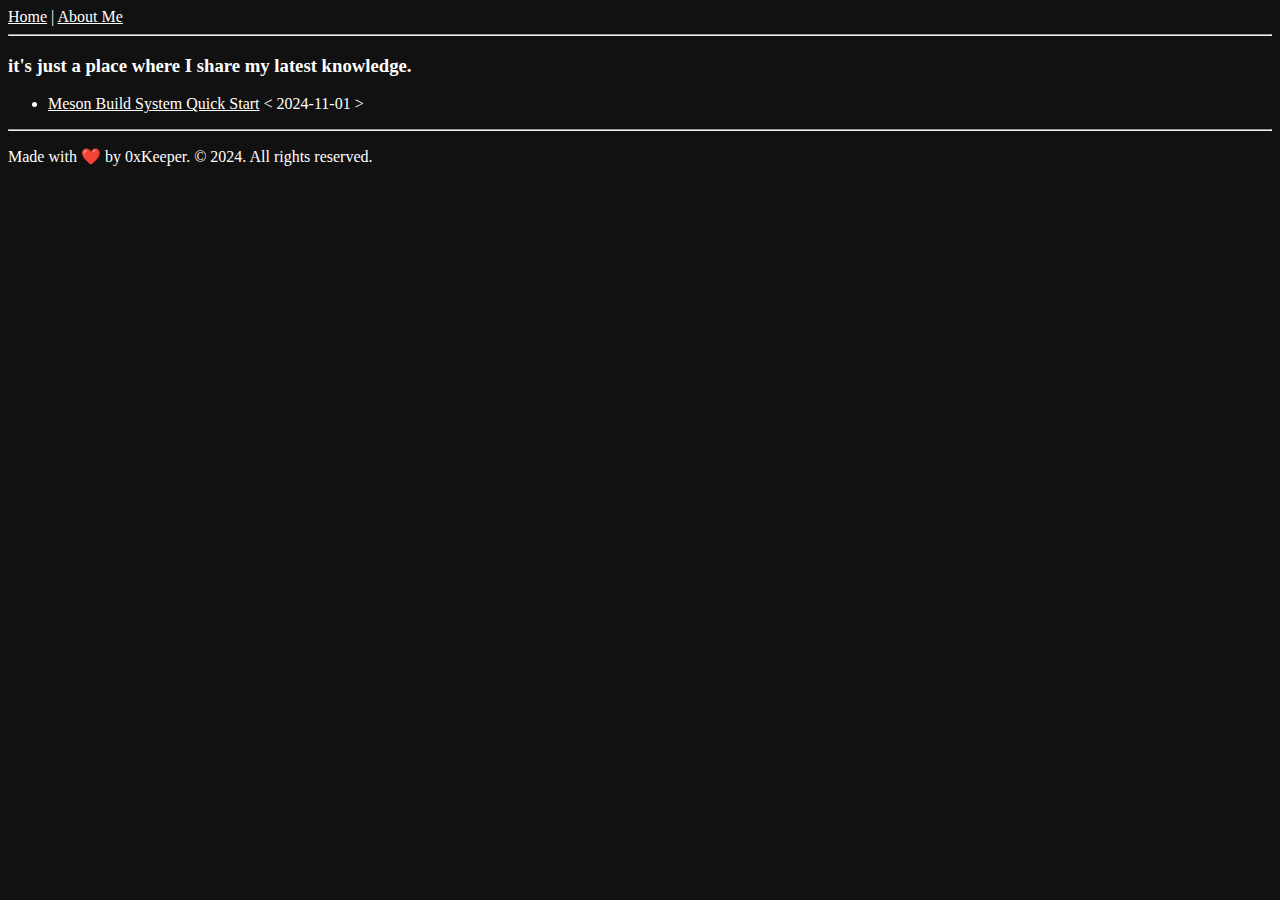
<file: index.html>
<!doctype html><html lang=en><head><meta charset=UTF-8><meta content="width=device-width,initial-scale=1.0" name=viewport><title>0xkeeper.log</title><style>a:link{color:#fff}a:visited{color:#a0a0a0}a:hover,a:active{color:#fff}pre{padding:.5rem;overflow:scroll}pre table{border-collapse:collapse;width:fit-content}pre table td{padding-right:5px}pre table td:first-of-type{text-align:left;user-select:none}pre mark{background-color:#a0a0a0;display:block}</style><link href=./favicon.ico rel=icon type=image/x-icon><link href=./favicon-16x16.png rel=icon sizes=16x16 type=image/png><link href=./favicon-32x32.png rel=icon sizes=32x32 type=image/png><body style=color:#fff;background:#111><header><nav><a href=/blog/>Home</a> | <a href=/blog/aboutme/>About Me</a></nav></header><hr><h3>it's just a place where I share my latest knowledge.</h3><ul><li><a href=./meson-build-system-quick-start/>Meson Build System Quick Start</a> < 2024-11-01 ></ul><hr><footer><p>Made with ❤️ by 0xKeeper. © 2024. All rights reserved.</footer>
</file>
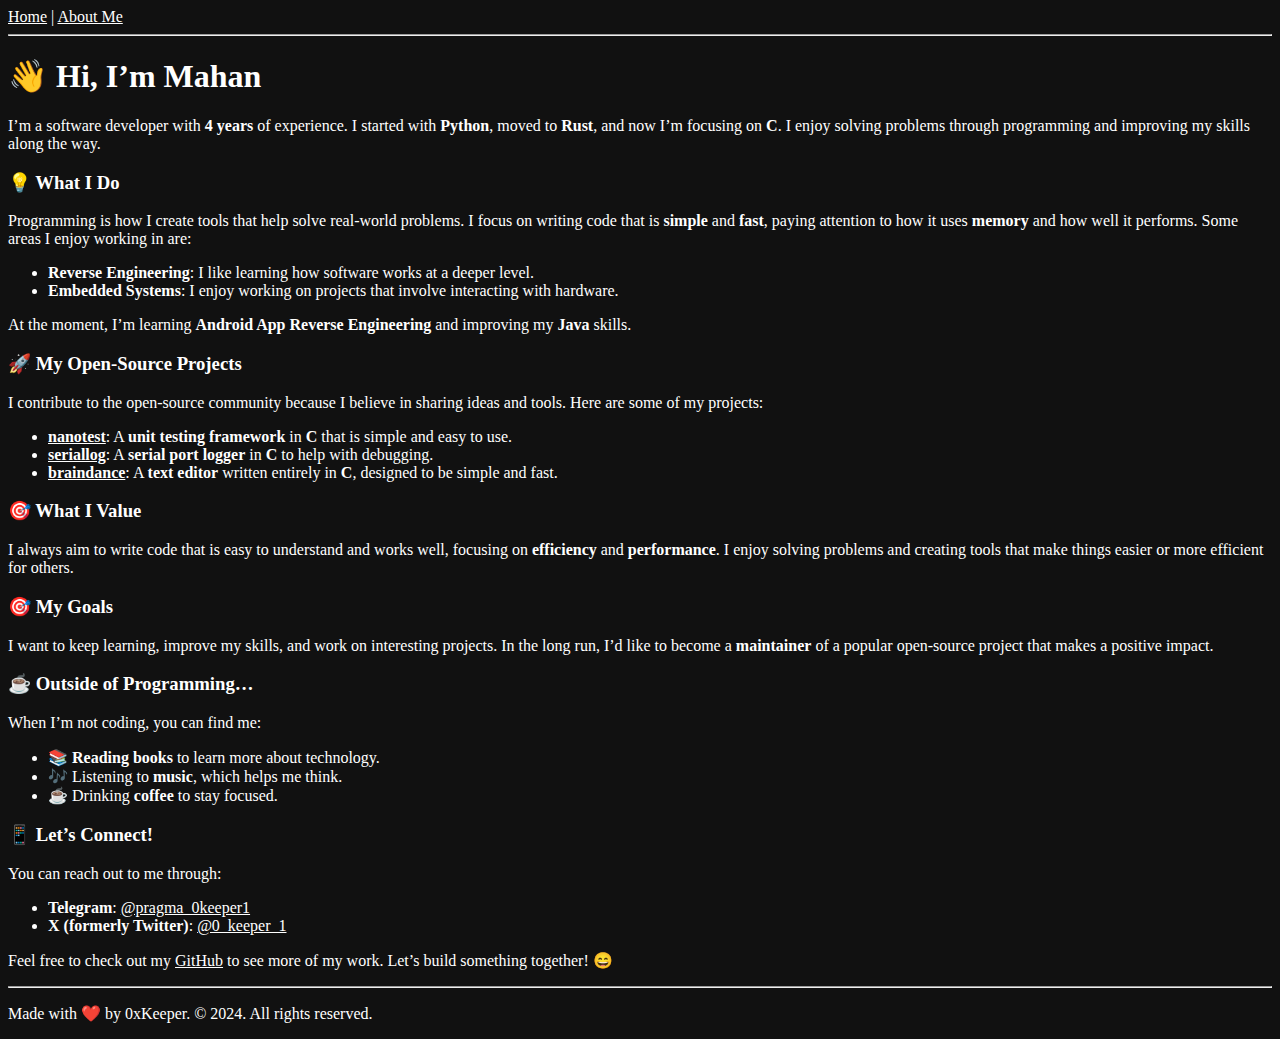
<file: aboutme/index.html>
<!doctype html><html lang=en><head><meta charset=UTF-8><meta content="width=device-width,initial-scale=1.0" name=viewport><title>About Me</title><style>a:link{color:#fff}a:visited{color:#a0a0a0}a:hover,a:active{color:#fff}pre{padding:.5rem;overflow:scroll}pre table{border-collapse:collapse;width:fit-content}pre table td{padding-right:5px}pre table td:first-of-type{text-align:left;user-select:none}pre mark{background-color:#a0a0a0;display:block}</style><link href=./favicon.ico rel=icon type=image/x-icon><link href=./favicon-16x16.png rel=icon sizes=16x16 type=image/png><link href=./favicon-32x32.png rel=icon sizes=32x32 type=image/png><body style=color:#fff;background:#111><header><nav><a href=/blog/>Home</a> | <a href=/blog/aboutme/>About Me</a></nav></header><hr><h1 id=wave-hi-i-m-mahan>👋 Hi, I’m Mahan</h1><p>I’m a software developer with <strong>4 years</strong> of experience. I started with <strong>Python</strong>, moved to <strong>Rust</strong>, and now I’m focusing on <strong>C</strong>. I enjoy solving problems through programming and improving my skills along the way.<h3 id=bulb-what-i-do>💡 What I Do</h3><p>Programming is how I create tools that help solve real-world problems. I focus on writing code that is <strong>simple</strong> and <strong>fast</strong>, paying attention to how it uses <strong>memory</strong> and how well it performs. Some areas I enjoy working in are:<ul><li><strong>Reverse Engineering</strong>: I like learning how software works at a deeper level.<li><strong>Embedded Systems</strong>: I enjoy working on projects that involve interacting with hardware.</ul><p>At the moment, I’m learning <strong>Android App Reverse Engineering</strong> and improving my <strong>Java</strong> skills.<h3 id=rocket-my-open-source-projects>🚀 My Open-Source Projects</h3><p>I contribute to the open-source community because I believe in sharing ideas and tools. Here are some of my projects:<ul><li><a href=https://github.com/0keeper1/nanotest><strong>nanotest</strong></a>: A <strong>unit testing framework</strong> in <strong>C</strong> that is simple and easy to use.<li><a href=https://github.com/0keeper1/seriallog><strong>seriallog</strong></a>: A <strong>serial port logger</strong> in <strong>C</strong> to help with debugging.<li><a href=https://github.com/0keeper1/braindance><strong>braindance</strong></a>: A <strong>text editor</strong> written entirely in <strong>C</strong>, designed to be simple and fast.</ul><h3 id=dart-what-i-value>🎯 What I Value</h3><p>I always aim to write code that is easy to understand and works well, focusing on <strong>efficiency</strong> and <strong>performance</strong>. I enjoy solving problems and creating tools that make things easier or more efficient for others.<h3 id=dart-my-goals>🎯 My Goals</h3><p>I want to keep learning, improve my skills, and work on interesting projects. In the long run, I’d like to become a <strong>maintainer</strong> of a popular open-source project that makes a positive impact.<h3 id=coffee-outside-of-programming>☕ Outside of Programming…</h3><p>When I’m not coding, you can find me:<ul><li>📚 <strong>Reading books</strong> to learn more about technology.<li>🎶 Listening to <strong>music</strong>, which helps me think.<li>☕ Drinking <strong>coffee</strong> to stay focused.</ul><h3 id=iphone-let-s-connect>📱 Let’s Connect!</h3><p>You can reach out to me through:<ul><li><strong>Telegram</strong>: <a href=https://t.me/pragma_0keeper1>@pragma_0keeper1</a><li><strong>X (formerly Twitter)</strong>: <a href=https://x.com/0_keeper_1>@0_keeper_1</a></ul><p>Feel free to check out my <a href=https://github.com/0keeper1>GitHub</a> to see more of my work. Let’s build something together! 😄<hr><footer><p>Made with ❤️ by 0xKeeper. © 2024. All rights reserved.</footer>
</file>
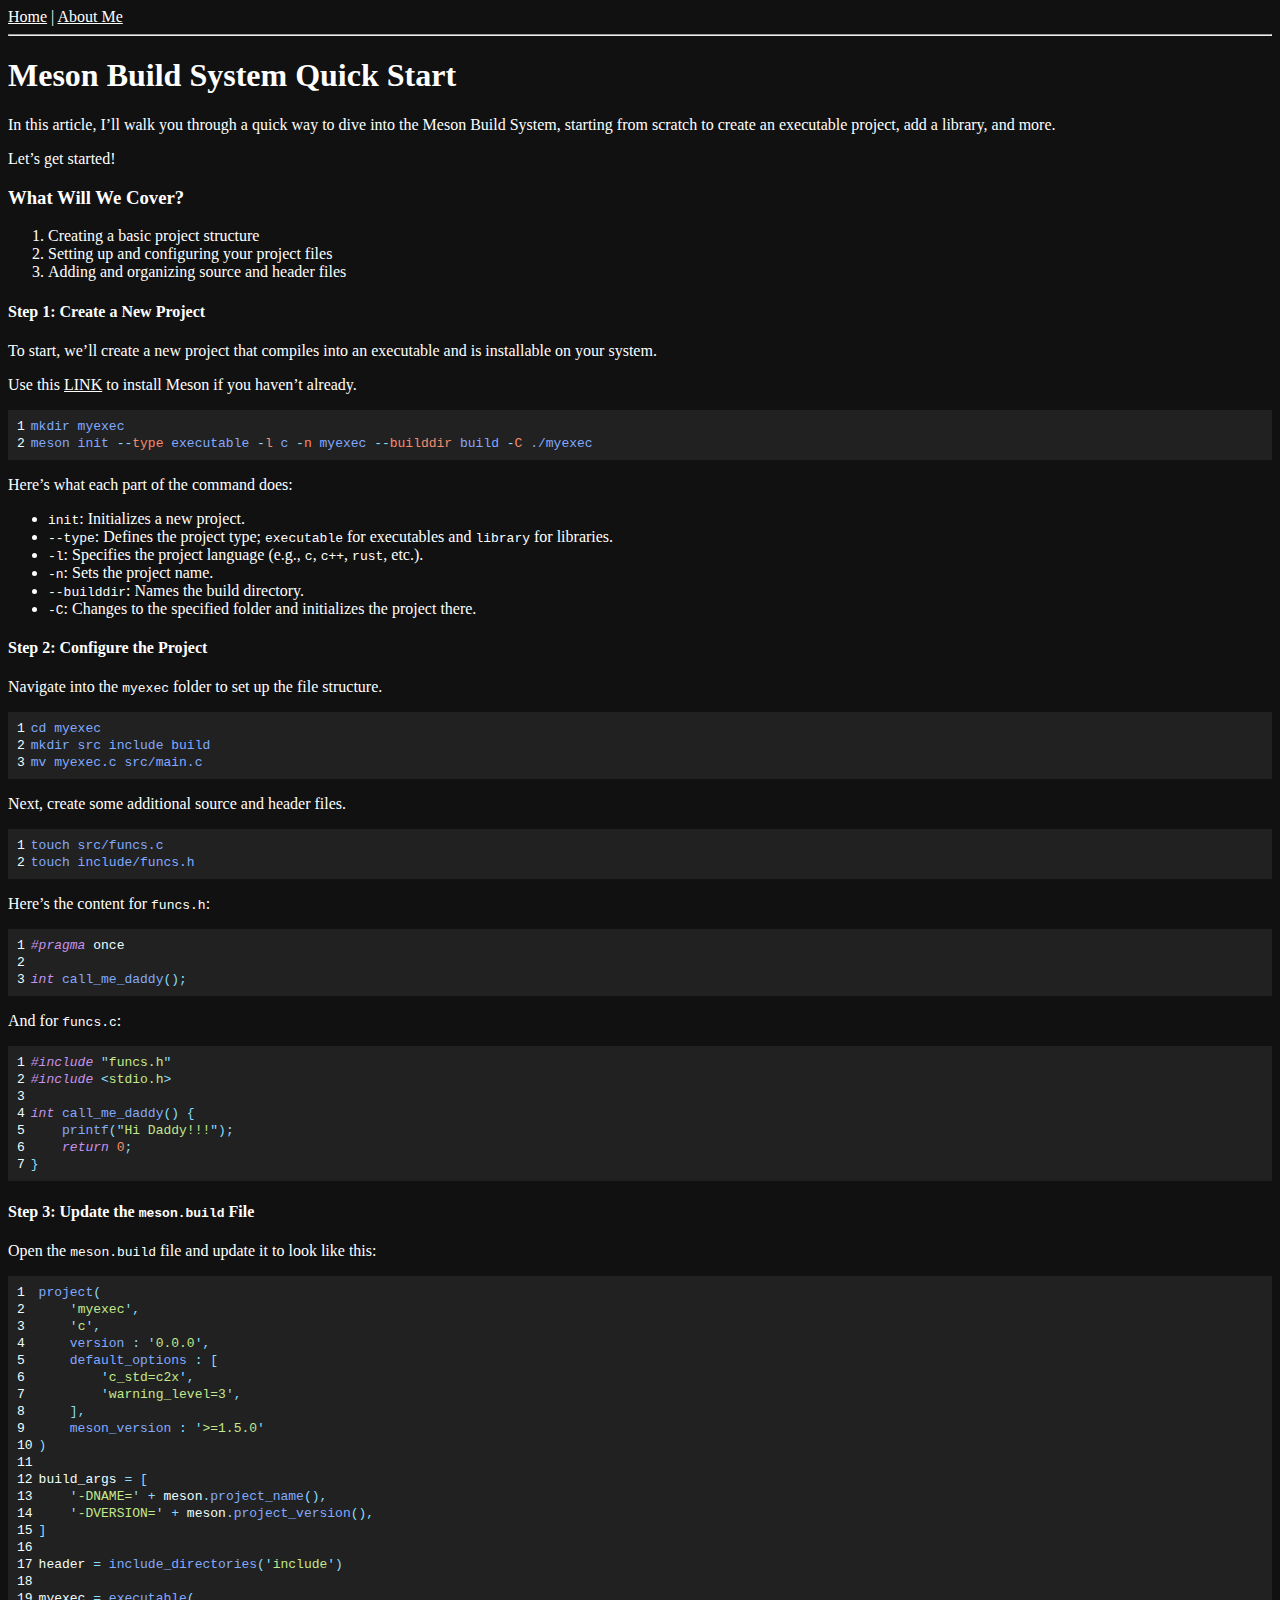
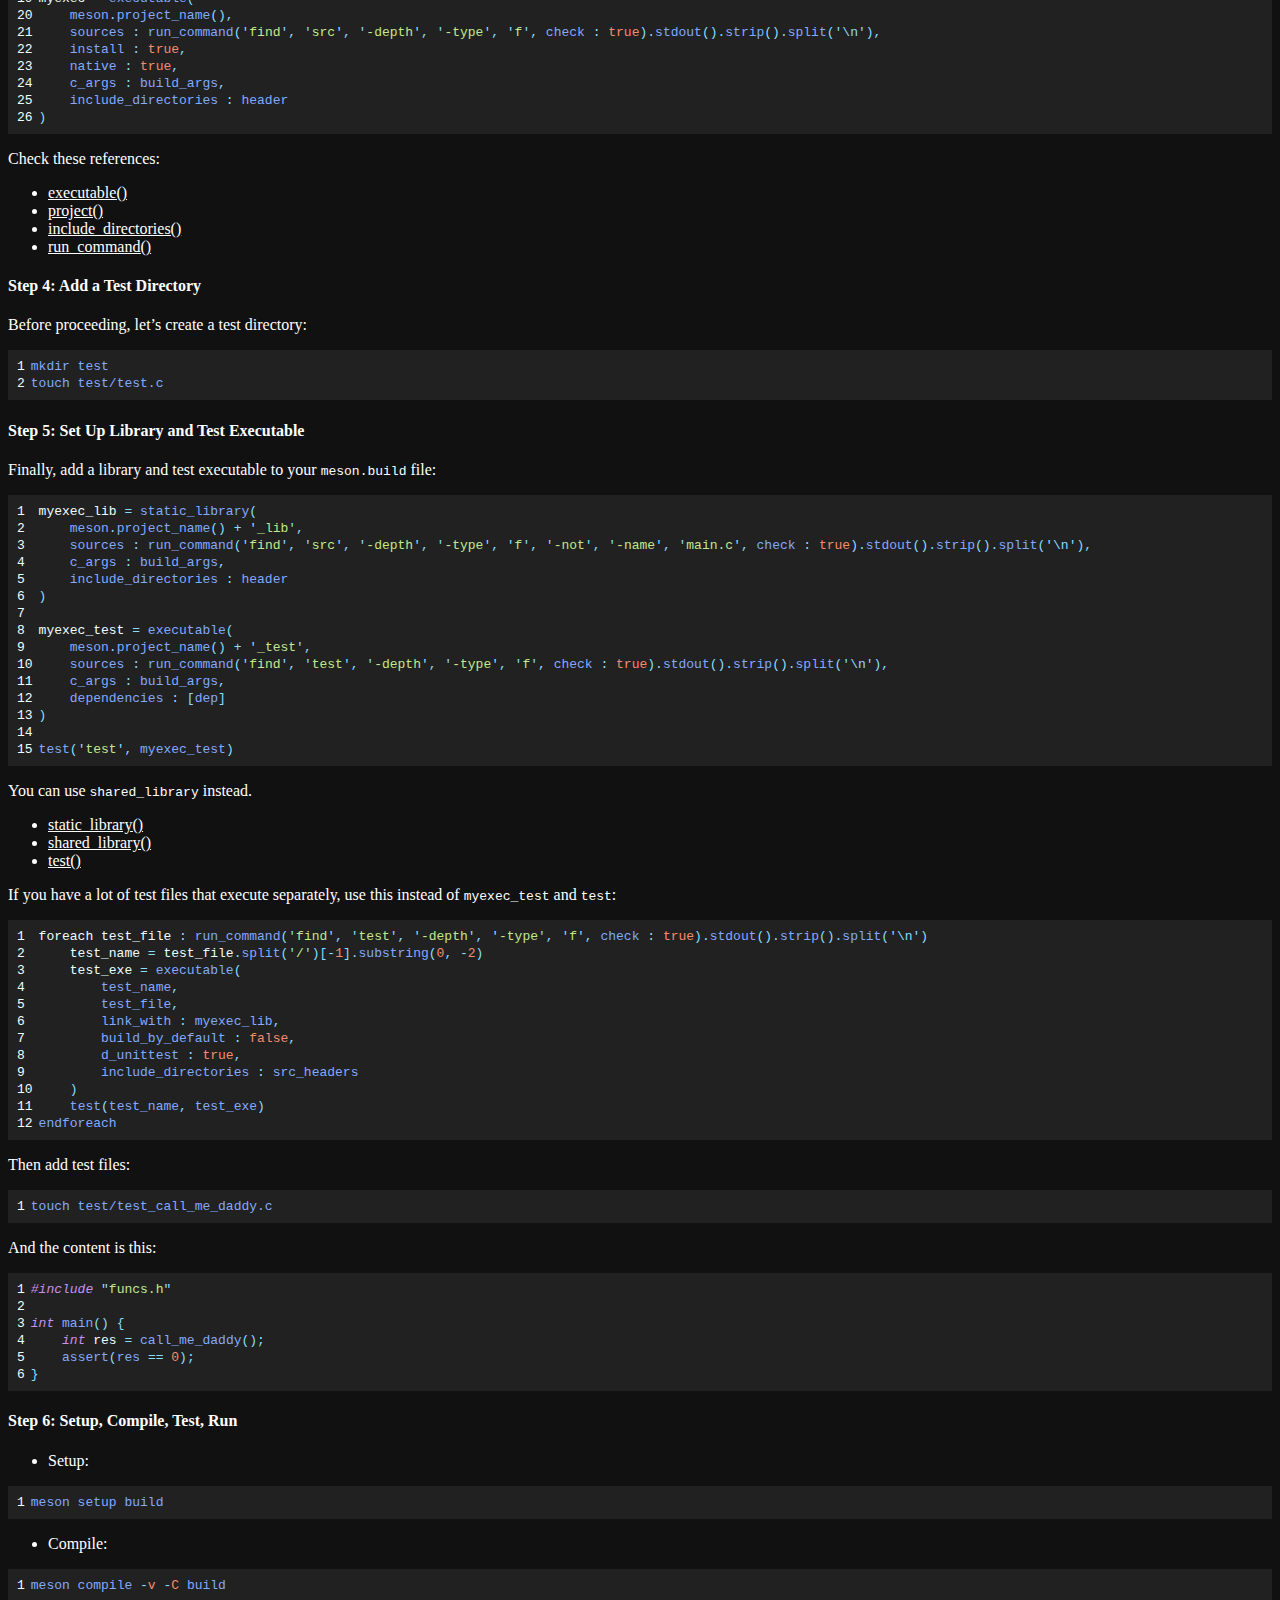
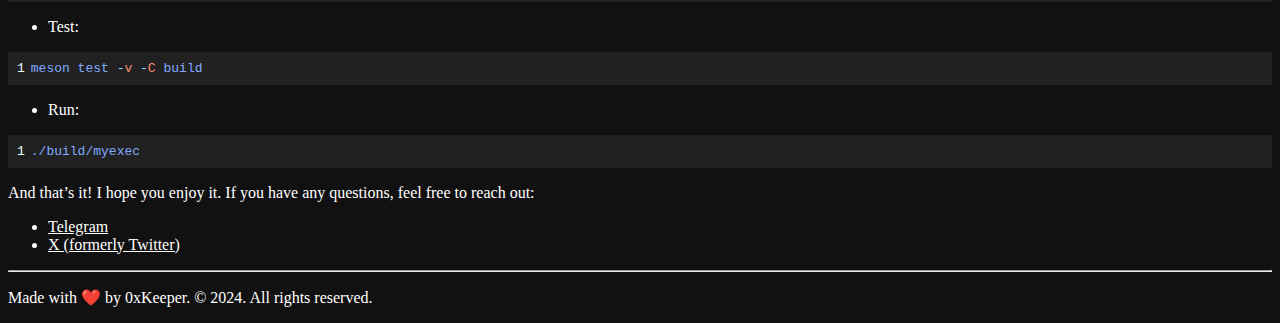
<file: meson-build-system-quick-start/index.html>
<!doctype html><html lang=en><head><meta charset=UTF-8><meta content="width=device-width,initial-scale=1.0" name=viewport><title>Meson Build System Quick Start</title><style>a:link{color:#fff}a:visited{color:#a0a0a0}a:hover,a:active{color:#fff}pre{padding:.5rem;overflow:scroll}pre table{border-collapse:collapse;width:fit-content}pre table td{padding-right:5px}pre table td:first-of-type{text-align:left;user-select:none}pre mark{background-color:#a0a0a0;display:block}</style><link href=./favicon.ico rel=icon type=image/x-icon><link href=./favicon-16x16.png rel=icon sizes=16x16 type=image/png><link href=./favicon-32x32.png rel=icon sizes=32x32 type=image/png><body style=color:#fff;background:#111><header><nav><a href=/blog/>Home</a> | <a href=/blog/aboutme/>About Me</a></nav></header><hr><h1>Meson Build System Quick Start</h1><article><p>In this article, I’ll walk you through a quick way to dive into the Meson Build System, starting from scratch to create an executable project, add a library, and more.<p>Let’s get started!<h3 id=what-will-we-cover>What Will We Cover?</h3><ol><li>Creating a basic project structure<li>Setting up and configuring your project files<li>Adding and organizing source and header files</ol><h4 id=step-1-create-a-new-project>Step 1: Create a New Project</h4><p>To start, we’ll create a new project that compiles into an executable and is installable on your system.<p>Use this <a href=https://mesonbuild.com/SimpleStart.html#installing-meson>LINK</a> to install Meson if you haven’t already.<pre class=language-sh data-lang=sh data-linenos style=color:#eff;background-color:#212121><code class=language-sh data-lang=sh><table><tbody><tr><td>1<td><span style=color:#82aaff>mkdir myexec
</span><tr><td>2<td><span style=color:#82aaff>meson init</span><span style=color:#89ddff> --</span><span style=color:#f78c6c>type</span><span style=color:#82aaff> executable</span><span style=color:#89ddff> -</span><span style=color:#f78c6c>l</span><span style=color:#82aaff> c</span><span style=color:#89ddff> -</span><span style=color:#f78c6c>n</span><span style=color:#82aaff> myexec</span><span style=color:#89ddff> --</span><span style=color:#f78c6c>builddir</span><span style=color:#82aaff> build</span><span style=color:#89ddff> -</span><span style=color:#f78c6c>C</span><span style=color:#82aaff> ./myexec
</span></table></code></pre><p>Here’s what each part of the command does:<ul><li><code>init</code>: Initializes a new project.<li><code>--type</code>: Defines the project type; <code>executable</code> for executables and <code>library</code> for libraries.<li><code>-l</code>: Specifies the project language (e.g., <code>c</code>, <code>c++</code>, <code>rust</code>, etc.).<li><code>-n</code>: Sets the project name.<li><code>--builddir</code>: Names the build directory.<li><code>-C</code>: Changes to the specified folder and initializes the project there.</ul><h4 id=step-2-configure-the-project>Step 2: Configure the Project</h4><p>Navigate into the <code>myexec</code> folder to set up the file structure.<pre class=language-sh data-lang=sh data-linenos style=color:#eff;background-color:#212121><code class=language-sh data-lang=sh><table><tbody><tr><td>1<td><span style=color:#82aaff>cd myexec
</span><tr><td>2<td><span style=color:#82aaff>mkdir src include build
</span><tr><td>3<td><span style=color:#82aaff>mv myexec.c src/main.c
</span></table></code></pre><p>Next, create some additional source and header files.<pre class=language-sh data-lang=sh data-linenos style=color:#eff;background-color:#212121><code class=language-sh data-lang=sh><table><tbody><tr><td>1<td><span style=color:#82aaff>touch src/funcs.c
</span><tr><td>2<td><span style=color:#82aaff>touch include/funcs.h
</span></table></code></pre><p>Here’s the content for <code>funcs.h</code>:<pre class=language-c data-lang=c data-linenos style=color:#eff;background-color:#212121><code class=language-c data-lang=c><table><tbody><tr><td>1<td><span style=color:#c792ea;font-style:italic>#pragma</span><span> once
</span><tr><td>2<td><span>
</span><tr><td>3<td><span style=color:#c792ea;font-style:italic>int </span><span style=color:#82aaff>call_me_daddy</span><span style=color:#89ddff>();
</span></table></code></pre><p>And for <code>funcs.c</code>:<pre class=language-c data-lang=c data-linenos style=color:#eff;background-color:#212121><code class=language-c data-lang=c><table><tbody><tr><td>1<td><span style=color:#c792ea;font-style:italic>#include </span><span style=color:#89ddff>"</span><span style=color:#c3e88d>funcs.h</span><span style=color:#89ddff>"
</span><tr><td>2<td><span style=color:#c792ea;font-style:italic>#include </span><span style=color:#89ddff><</span><span style=color:#c3e88d>stdio.h</span><span style=color:#89ddff>>
</span><tr><td>3<td><span>
</span><tr><td>4<td><span style=color:#c792ea;font-style:italic>int </span><span style=color:#82aaff>call_me_daddy</span><span style=color:#89ddff>() {
</span><tr><td>5<td><span>    </span><span style=color:#82aaff>printf</span><span style=color:#89ddff>("</span><span style=color:#c3e88d>Hi Daddy!!!</span><span style=color:#89ddff>");
</span><tr><td>6<td><span>    </span><span style=color:#c792ea;font-style:italic>return </span><span style=color:#f78c6c>0</span><span style=color:#89ddff>;    
</span><tr><td>7<td><span style=color:#89ddff>}
</span></table></code></pre><h4 id=step-3-update-the-meson-build-file>Step 3: Update the <code>meson.build</code> File</h4><p>Open the <code>meson.build</code> file and update it to look like this:<pre class=language-c data-lang=c data-linenos style=color:#eff;background-color:#212121><code class=language-c data-lang=c><table><tbody><tr><td>1<td><span style=color:#82aaff>project</span><span style=color:#89ddff>(
</span><tr><td>2<td><span style=color:#82aaff>    </span><span style=color:#89ddff>'</span><span style=color:#c3e88d>myexec</span><span style=color:#89ddff>',
</span><tr><td>3<td><span style=color:#82aaff>    </span><span style=color:#89ddff>'</span><span style=color:#c3e88d>c</span><span style=color:#89ddff>',
</span><tr><td>4<td><span style=color:#82aaff>    version </span><span style=color:#89ddff>: '</span><span style=color:#c3e88d>0.0.0</span><span style=color:#89ddff>',
</span><tr><td>5<td><span style=color:#82aaff>    default_options </span><span style=color:#89ddff>: [
</span><tr><td>6<td><span style=color:#82aaff>        </span><span style=color:#89ddff>'</span><span style=color:#c3e88d>c_std=c2x</span><span style=color:#89ddff>',
</span><tr><td>7<td><span style=color:#82aaff>        </span><span style=color:#89ddff>'</span><span style=color:#c3e88d>warning_level=3</span><span style=color:#89ddff>',
</span><tr><td>8<td><span style=color:#82aaff>    </span><span style=color:#89ddff>],
</span><tr><td>9<td><span style=color:#82aaff>    meson_version </span><span style=color:#89ddff>: '</span><span style=color:#c3e88d>>=1.5.0</span><span style=color:#89ddff>'
</span><tr><td>10<td><span style=color:#89ddff>)
</span><tr><td>11<td><span>
</span><tr><td>12<td><span>build_args </span><span style=color:#89ddff>= [
</span><tr><td>13<td><span>    </span><span style=color:#89ddff>'</span><span style=color:#c3e88d>-DNAME=</span><span style=color:#89ddff>' +</span><span> meson</span><span style=color:#89ddff>.</span><span style=color:#82aaff>project_name</span><span style=color:#89ddff>(),
</span><tr><td>14<td><span>    </span><span style=color:#89ddff>'</span><span style=color:#c3e88d>-DVERSION=</span><span style=color:#89ddff>' +</span><span> meson</span><span style=color:#89ddff>.</span><span style=color:#82aaff>project_version</span><span style=color:#89ddff>(),
</span><tr><td>15<td><span style=color:#89ddff>]
</span><tr><td>16<td><span>
</span><tr><td>17<td><span>header </span><span style=color:#89ddff>= </span><span style=color:#82aaff>include_directories</span><span style=color:#89ddff>('</span><span style=color:#c3e88d>include</span><span style=color:#89ddff>')
</span><tr><td>18<td><span>
</span><tr><td>19<td><span>myexec </span><span style=color:#89ddff>= </span><span style=color:#82aaff>executable</span><span style=color:#89ddff>(
</span><tr><td>20<td><span style=color:#82aaff>    meson</span><span style=color:#89ddff>.</span><span style=color:#82aaff>project_name</span><span style=color:#89ddff>(),
</span><tr><td>21<td><span style=color:#82aaff>    sources </span><span style=color:#89ddff>: </span><span style=color:#82aaff>run_command</span><span style=color:#89ddff>('</span><span style=color:#c3e88d>find</span><span style=color:#89ddff>', '</span><span style=color:#c3e88d>src</span><span style=color:#89ddff>', '</span><span style=color:#c3e88d>-depth</span><span style=color:#89ddff>', '</span><span style=color:#c3e88d>-type</span><span style=color:#89ddff>', '</span><span style=color:#c3e88d>f</span><span style=color:#89ddff>',</span><span style=color:#82aaff> check </span><span style=color:#89ddff>: </span><span style=color:#f78c6c>true</span><span style=color:#89ddff>).</span><span style=color:#82aaff>stdout</span><span style=color:#89ddff>().</span><span style=color:#82aaff>strip</span><span style=color:#89ddff>().</span><span style=color:#82aaff>split</span><span style=color:#89ddff>('\n'),
</span><tr><td>22<td><span style=color:#82aaff>    install </span><span style=color:#89ddff>: </span><span style=color:#f78c6c>true</span><span style=color:#89ddff>,
</span><tr><td>23<td><span style=color:#82aaff>    native </span><span style=color:#89ddff>: </span><span style=color:#f78c6c>true</span><span style=color:#89ddff>,
</span><tr><td>24<td><span style=color:#82aaff>    c_args </span><span style=color:#89ddff>:</span><span style=color:#82aaff> build_args</span><span style=color:#89ddff>,
</span><tr><td>25<td><span style=color:#82aaff>    include_directories </span><span style=color:#89ddff>:</span><span style=color:#82aaff> header
</span><tr><td>26<td><span style=color:#89ddff>)
</span></table></code></pre><p>Check these references:<ul><li><a href=https://mesonbuild.com/Reference-manual_functions.html#executable>executable()</a><li><a href=https://mesonbuild.com/Reference-manual_functions.html#project>project()</a><li><a href=https://mesonbuild.com/Reference-manual_functions.html#include_directories>include_directories()</a><li><a href=https://mesonbuild.com/Reference-manual_functions.html#run_command>run_command()</a></ul><h4 id=step-4-add-a-test-directory>Step 4: Add a Test Directory</h4><p>Before proceeding, let’s create a test directory:<pre class=language-sh data-lang=sh data-linenos style=color:#eff;background-color:#212121><code class=language-sh data-lang=sh><table><tbody><tr><td>1<td><span style=color:#82aaff>mkdir test
</span><tr><td>2<td><span style=color:#82aaff>touch test/test.c
</span></table></code></pre><h4 id=step-5-set-up-library-and-test-executable>Step 5: Set Up Library and Test Executable</h4><p>Finally, add a library and test executable to your <code>meson.build</code> file:<pre class=language-c data-lang=c data-linenos style=color:#eff;background-color:#212121><code class=language-c data-lang=c><table><tbody><tr><td>1<td><span>myexec_lib </span><span style=color:#89ddff>= </span><span style=color:#82aaff>static_library</span><span style=color:#89ddff>(
</span><tr><td>2<td><span style=color:#82aaff>    meson</span><span style=color:#89ddff>.</span><span style=color:#82aaff>project_name</span><span style=color:#89ddff>() + '</span><span style=color:#c3e88d>_lib</span><span style=color:#89ddff>',
</span><tr><td>3<td><span style=color:#82aaff>    sources </span><span style=color:#89ddff>: </span><span style=color:#82aaff>run_command</span><span style=color:#89ddff>('</span><span style=color:#c3e88d>find</span><span style=color:#89ddff>', '</span><span style=color:#c3e88d>src</span><span style=color:#89ddff>', '</span><span style=color:#c3e88d>-depth</span><span style=color:#89ddff>', '</span><span style=color:#c3e88d>-type</span><span style=color:#89ddff>', '</span><span style=color:#c3e88d>f</span><span style=color:#89ddff>', '</span><span style=color:#c3e88d>-not</span><span style=color:#89ddff>', '</span><span style=color:#c3e88d>-name</span><span style=color:#89ddff>', '</span><span style=color:#c3e88d>main.c</span><span style=color:#89ddff>',</span><span style=color:#82aaff> check </span><span style=color:#89ddff>: </span><span style=color:#f78c6c>true</span><span style=color:#89ddff>).</span><span style=color:#82aaff>stdout</span><span style=color:#89ddff>().</span><span style=color:#82aaff>strip</span><span style=color:#89ddff>().</span><span style=color:#82aaff>split</span><span style=color:#89ddff>('\n'),
</span><tr><td>4<td><span style=color:#82aaff>    c_args </span><span style=color:#89ddff>:</span><span style=color:#82aaff> build_args</span><span style=color:#89ddff>,
</span><tr><td>5<td><span style=color:#82aaff>    include_directories </span><span style=color:#89ddff>:</span><span style=color:#82aaff> header
</span><tr><td>6<td><span style=color:#89ddff>)
</span><tr><td>7<td><span>
</span><tr><td>8<td><span>myexec_test </span><span style=color:#89ddff>= </span><span style=color:#82aaff>executable</span><span style=color:#89ddff>(
</span><tr><td>9<td><span style=color:#82aaff>    meson</span><span style=color:#89ddff>.</span><span style=color:#82aaff>project_name</span><span style=color:#89ddff>() + '</span><span style=color:#c3e88d>_test</span><span style=color:#89ddff>',
</span><tr><td>10<td><span style=color:#82aaff>    sources </span><span style=color:#89ddff>: </span><span style=color:#82aaff>run_command</span><span style=color:#89ddff>('</span><span style=color:#c3e88d>find</span><span style=color:#89ddff>', '</span><span style=color:#c3e88d>test</span><span style=color:#89ddff>', '</span><span style=color:#c3e88d>-depth</span><span style=color:#89ddff>', '</span><span style=color:#c3e88d>-type</span><span style=color:#89ddff>', '</span><span style=color:#c3e88d>f</span><span style=color:#89ddff>',</span><span style=color:#82aaff> check </span><span style=color:#89ddff>: </span><span style=color:#f78c6c>true</span><span style=color:#89ddff>).</span><span style=color:#82aaff>stdout</span><span style=color:#89ddff>().</span><span style=color:#82aaff>strip</span><span style=color:#89ddff>().</span><span style=color:#82aaff>split</span><span style=color:#89ddff>('\n'),
</span><tr><td>11<td><span style=color:#82aaff>    c_args </span><span style=color:#89ddff>:</span><span style=color:#82aaff> build_args</span><span style=color:#89ddff>,
</span><tr><td>12<td><span style=color:#82aaff>    dependencies </span><span style=color:#89ddff>: [</span><span style=color:#82aaff>dep</span><span style=color:#89ddff>]
</span><tr><td>13<td><span style=color:#89ddff>)
</span><tr><td>14<td><span>
</span><tr><td>15<td><span style=color:#82aaff>test</span><span style=color:#89ddff>('</span><span style=color:#c3e88d>test</span><span style=color:#89ddff>',</span><span style=color:#82aaff> myexec_test</span><span style=color:#89ddff>)
</span></table></code></pre><p>You can use <code>shared_library</code> instead.<ul><li><a href=https://mesonbuild.com/Reference-manual_functions.html#static_library>static_library()</a><li><a href=https://mesonbuild.com/Reference-manual_functions.html#shared_library>shared_library()</a><li><a href=https://mesonbuild.com/Reference-manual_functions.html#test>test()</a></ul><p>If you have a lot of test files that execute separately, use this instead of <code>myexec_test</code> and <code>test</code>:<pre class=language-c data-lang=c data-linenos style=color:#eff;background-color:#212121><code class=language-c data-lang=c><table><tbody><tr><td>1<td><span>foreach test_file </span><span style=color:#89ddff>: </span><span style=color:#82aaff>run_command</span><span style=color:#89ddff>('</span><span style=color:#c3e88d>find</span><span style=color:#89ddff>', '</span><span style=color:#c3e88d>test</span><span style=color:#89ddff>', '</span><span style=color:#c3e88d>-depth</span><span style=color:#89ddff>', '</span><span style=color:#c3e88d>-type</span><span style=color:#89ddff>', '</span><span style=color:#c3e88d>f</span><span style=color:#89ddff>',</span><span style=color:#82aaff> check </span><span style=color:#89ddff>: </span><span style=color:#f78c6c>true</span><span style=color:#89ddff>).</span><span style=color:#82aaff>stdout</span><span style=color:#89ddff>().</span><span style=color:#82aaff>strip</span><span style=color:#89ddff>().</span><span style=color:#82aaff>split</span><span style=color:#89ddff>('\n')
</span><tr><td>2<td><span>    test_name </span><span style=color:#89ddff>=</span><span> test_file</span><span style=color:#89ddff>.</span><span style=color:#82aaff>split</span><span style=color:#89ddff>('</span><span style=color:#c3e88d>/</span><span style=color:#89ddff>')[-</span><span style=color:#f78c6c>1</span><span style=color:#89ddff>].</span><span style=color:#82aaff>substring</span><span style=color:#89ddff>(</span><span style=color:#f78c6c>0</span><span style=color:#89ddff>, -</span><span style=color:#f78c6c>2</span><span style=color:#89ddff>)
</span><tr><td>3<td><span>    test_exe </span><span style=color:#89ddff>= </span><span style=color:#82aaff>executable</span><span style=color:#89ddff>(
</span><tr><td>4<td><span style=color:#82aaff>        test_name</span><span style=color:#89ddff>,
</span><tr><td>5<td><span style=color:#82aaff>        test_file</span><span style=color:#89ddff>,
</span><tr><td>6<td><span style=color:#82aaff>        link_with </span><span style=color:#89ddff>:</span><span style=color:#82aaff> myexec_lib</span><span style=color:#89ddff>,
</span><tr><td>7<td><span style=color:#82aaff>        build_by_default </span><span style=color:#89ddff>: </span><span style=color:#f78c6c>false</span><span style=color:#89ddff>,
</span><tr><td>8<td><span style=color:#82aaff>        d_unittest </span><span style=color:#89ddff>: </span><span style=color:#f78c6c>true</span><span style=color:#89ddff>,
</span><tr><td>9<td><span style=color:#82aaff>        include_directories </span><span style=color:#89ddff>:</span><span style=color:#82aaff> src_headers
</span><tr><td>10<td><span style=color:#82aaff>    </span><span style=color:#89ddff>)
</span><tr><td>11<td><span>    </span><span style=color:#82aaff>test</span><span style=color:#89ddff>(</span><span style=color:#82aaff>test_name</span><span style=color:#89ddff>,</span><span style=color:#82aaff> test_exe</span><span style=color:#89ddff>)
</span><tr><td>12<td><span style=color:#82aaff>endforeach
</span></table></code></pre><p>Then add test files:<pre class=language-sh data-lang=sh data-linenos style=color:#eff;background-color:#212121><code class=language-sh data-lang=sh><table><tbody><tr><td>1<td><span style=color:#82aaff>touch test/test_call_me_daddy.c
</span></table></code></pre><p>And the content is this:<pre class=language-c data-lang=c data-linenos style=color:#eff;background-color:#212121><code class=language-c data-lang=c><table><tbody><tr><td>1<td><span style=color:#c792ea;font-style:italic>#include </span><span style=color:#89ddff>"</span><span style=color:#c3e88d>funcs.h</span><span style=color:#89ddff>"
</span><tr><td>2<td><span>
</span><tr><td>3<td><span style=color:#c792ea;font-style:italic>int </span><span style=color:#82aaff>main</span><span style=color:#89ddff>() {
</span><tr><td>4<td><span>    </span><span style=color:#c792ea;font-style:italic>int</span><span> res </span><span style=color:#89ddff>= </span><span style=color:#82aaff>call_me_daddy</span><span style=color:#89ddff>();
</span><tr><td>5<td><span>    </span><span style=color:#82aaff>assert</span><span style=color:#89ddff>(</span><span style=color:#82aaff>res </span><span style=color:#89ddff>== </span><span style=color:#f78c6c>0</span><span style=color:#89ddff>);
</span><tr><td>6<td><span style=color:#89ddff>}
</span></table></code></pre><h4 id=step-6-setup-compile-test-run>Step 6: Setup, Compile, Test, Run</h4><ul><li>Setup:</ul><pre class=language-sh data-lang=sh data-linenos style=color:#eff;background-color:#212121><code class=language-sh data-lang=sh><table><tbody><tr><td>1<td><span style=color:#82aaff>meson setup build
</span></table></code></pre><ul><li>Compile:</ul><pre class=language-sh data-lang=sh data-linenos style=color:#eff;background-color:#212121><code class=language-sh data-lang=sh><table><tbody><tr><td>1<td><span style=color:#82aaff>meson compile</span><span style=color:#89ddff> -</span><span style=color:#f78c6c>v</span><span style=color:#89ddff> -</span><span style=color:#f78c6c>C</span><span style=color:#82aaff> build
</span></table></code></pre><ul><li>Test:</ul><pre class=language-sh data-lang=sh data-linenos style=color:#eff;background-color:#212121><code class=language-sh data-lang=sh><table><tbody><tr><td>1<td><span style=color:#82aaff>meson test</span><span style=color:#89ddff> -</span><span style=color:#f78c6c>v</span><span style=color:#89ddff> -</span><span style=color:#f78c6c>C</span><span style=color:#82aaff> build
</span></table></code></pre><ul><li>Run:</ul><pre class=language-sh data-lang=sh data-linenos style=color:#eff;background-color:#212121><code class=language-sh data-lang=sh><table><tbody><tr><td>1<td><span style=color:#82aaff>./build/myexec
</span></table></code></pre><p>And that’s it! I hope you enjoy it. If you have any questions, feel free to reach out:<ul><li><a href=https://t.me/my_acrp_exp>Telegram</a><li><a href=https://x.com/0_keeper_1>X (formerly Twitter)</a></ul></article><hr><footer><p>Made with ❤️ by 0xKeeper. © 2024. All rights reserved.</footer>
</file>
